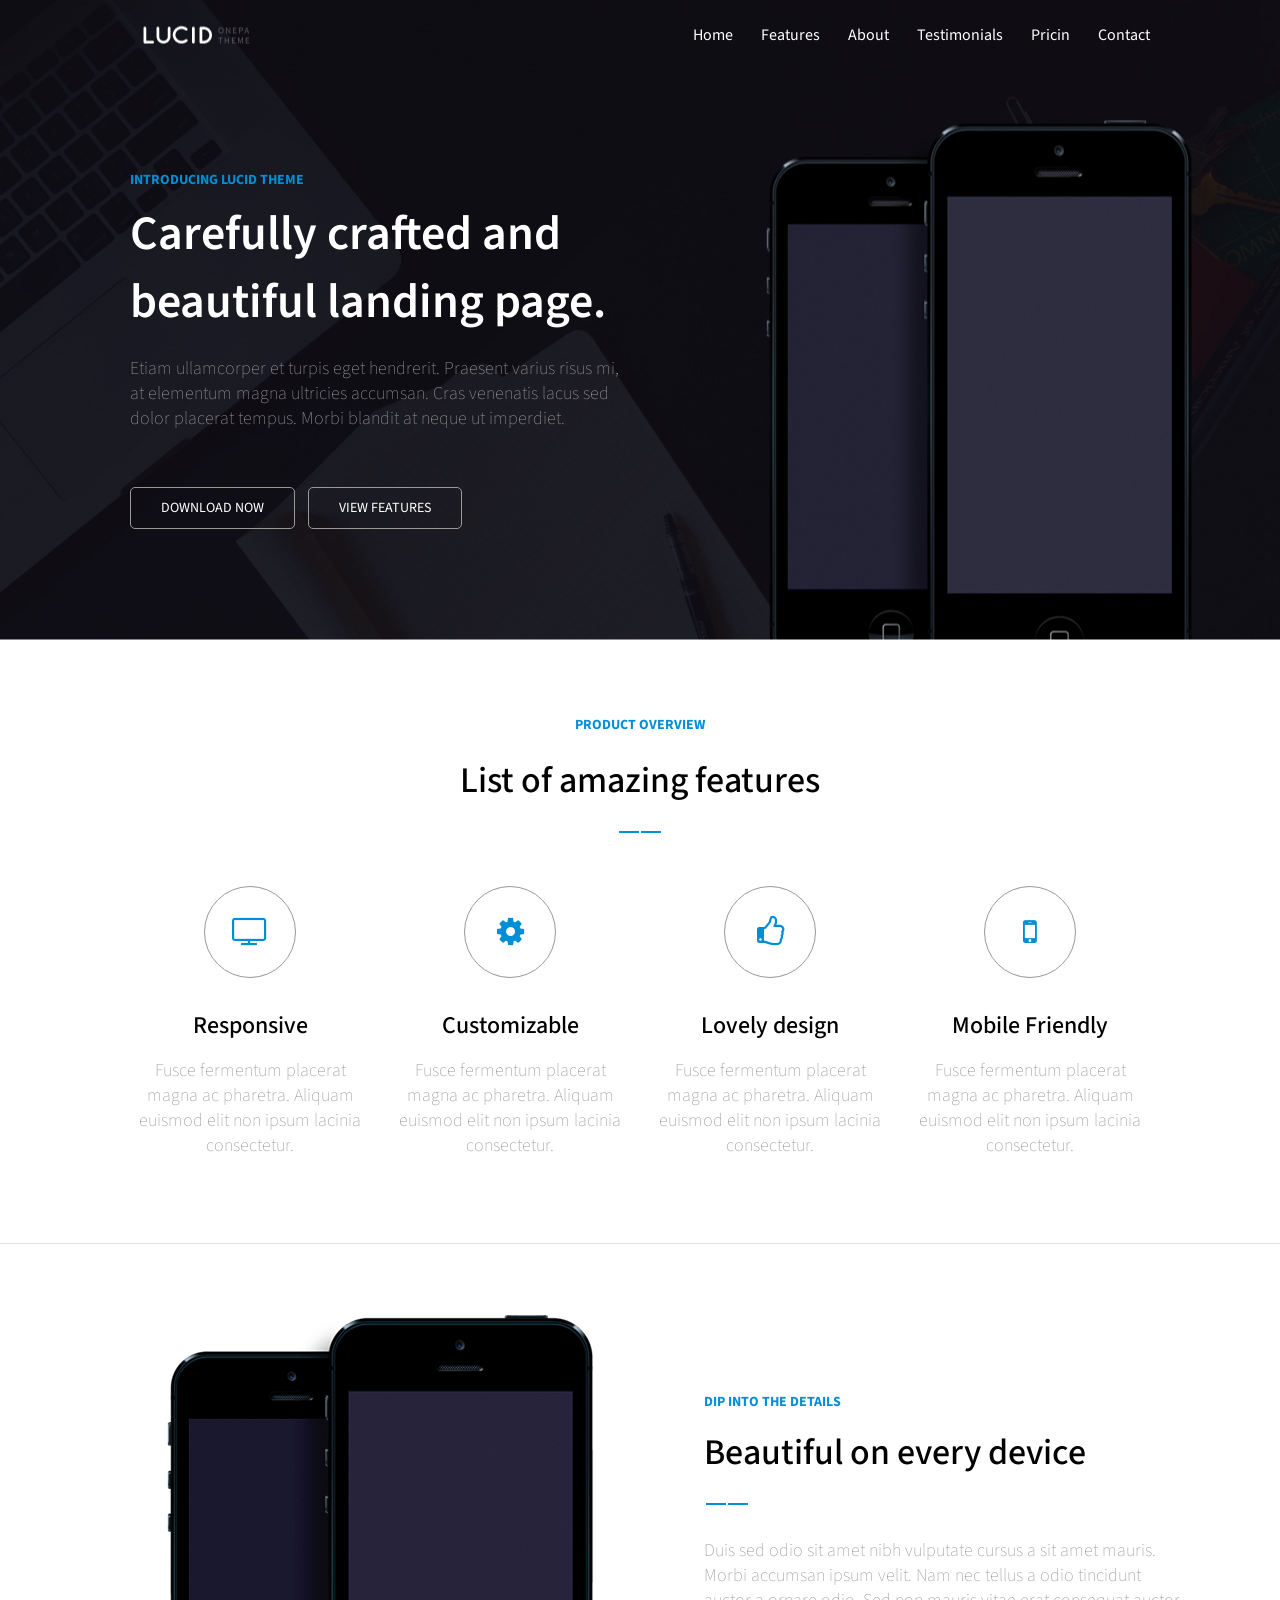
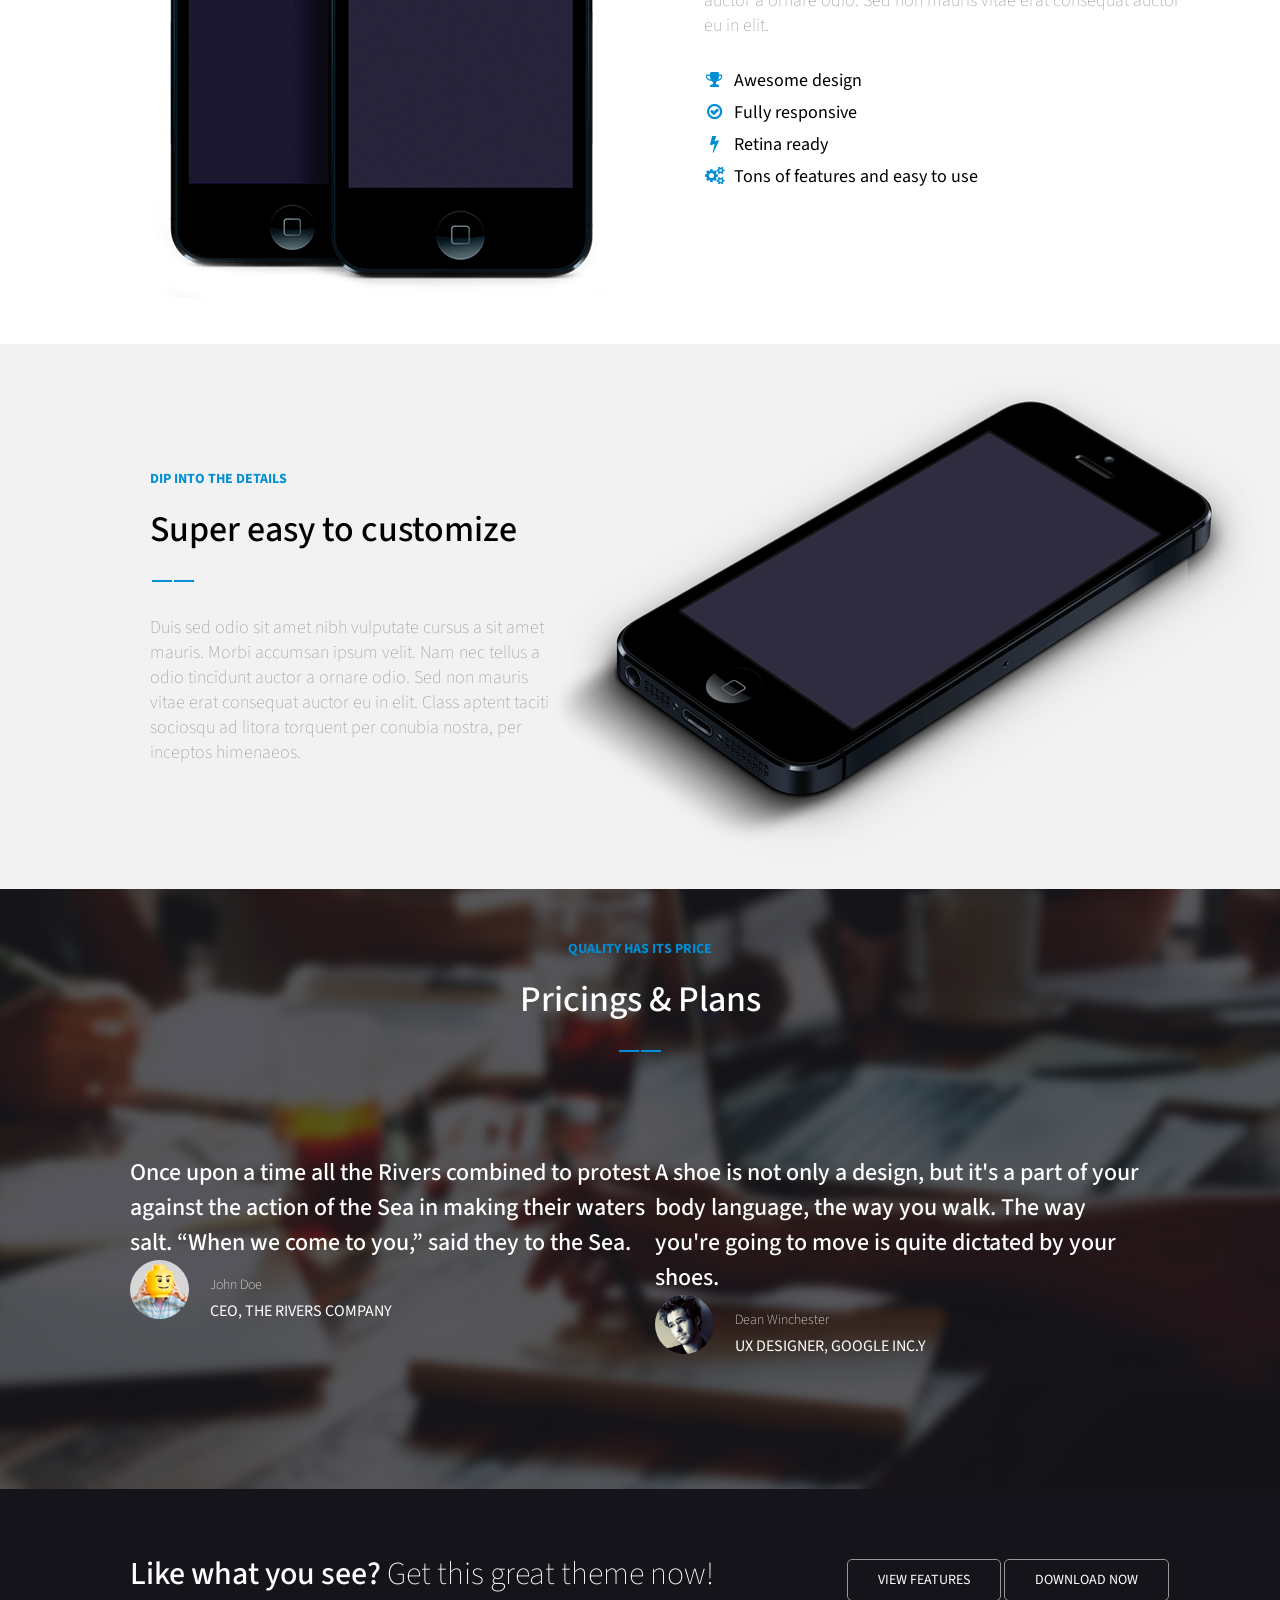
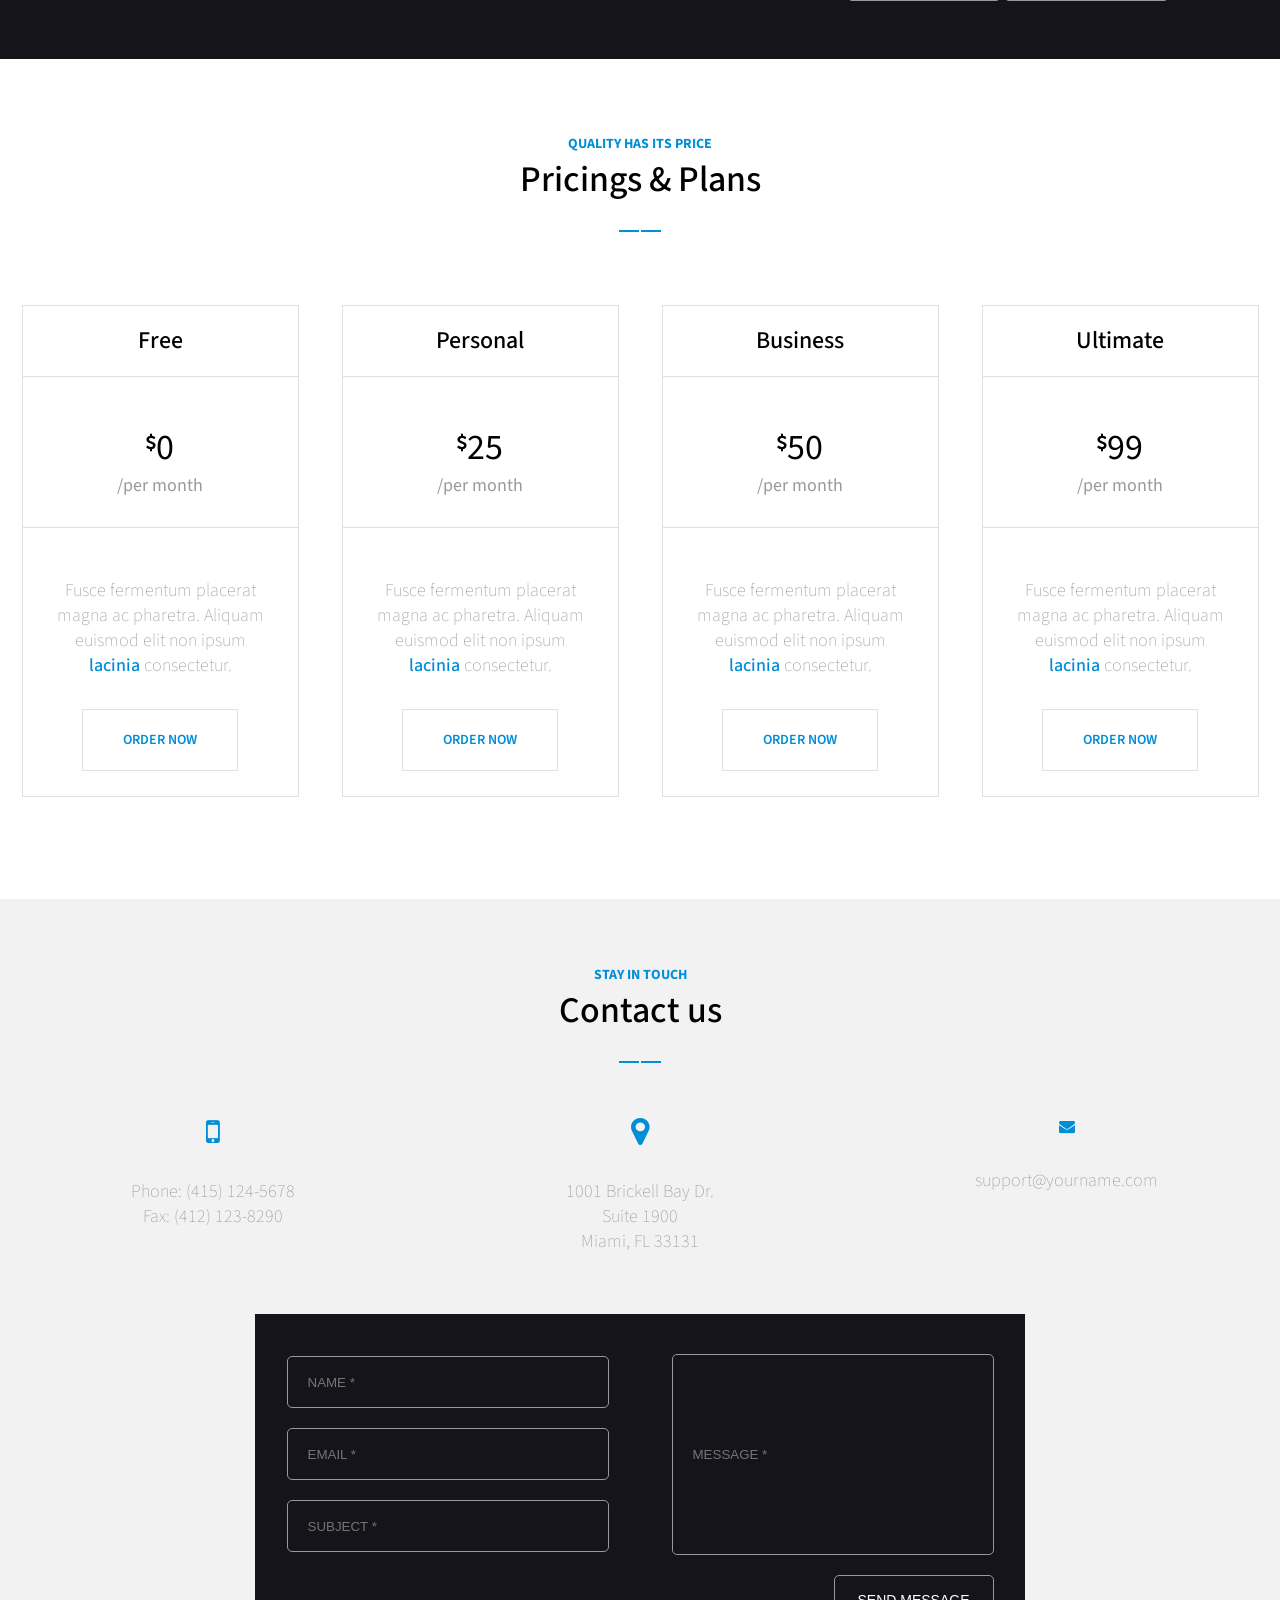
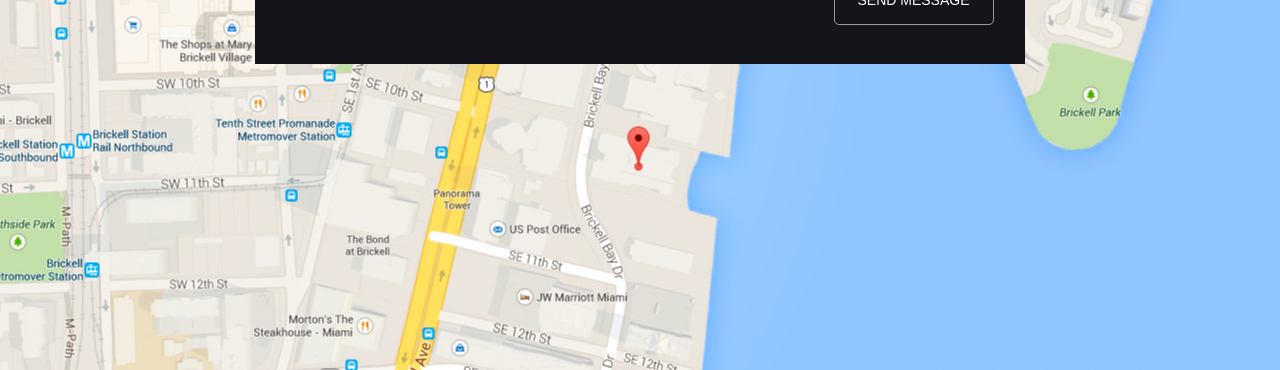
<file: index.html>
<!DOCTYPE html>
<html>
<head>
    <meta charset="utf-8">
    <meta name="viewport" content="width=device-width, initial-scale=1, shrink-to-fit=no">
    <title>Lucid</title>
    <link rel="stylesheet" type="text/css" href="style.css">
    <link href="https://stackpath.bootstrapcdn.com/font-awesome/4.7.0/css/font-awesome.min.css" rel="stylesheet" integrity="sha384-wvfXpqpZZVQGK6TAh5PVlGOfQNHSoD2xbE+QkPxCAFlNEevoEH3Sl0sibVcOQVnN" crossorigin="anonymous">
    <link href="https://fonts.googleapis.com/css2?family=Source+Sans+Pro:ital,wght@0,200;0,300;0,400;0,600;0,700;0,900;1,200;1,300;1,400;1,600;1,700;1,900&display=swap" rel="stylesheet">
</head>
<body>
    <section class="block-main">
        <div class="header">
            <div class="header__logo"></div>
            <div class="header__menu">
                <nav class="header__menu-nav">
                    <a href="#">Home</a>
                    <a href="#">Features</a>
                    <a href="#">About</a>
                    <a href="#">Testimonials</a>
                    <a href="#">Pricin</a>
                    <a href="#" class="last">Contact</a>
                </nav>
            </div>
        </div>
        <div class="content">
            <div class="content__text">
                <h6>introducing lucid theme</h6>
                <h1 class="content__text-main">Carefully crafted and<br>beautiful landing page.</h1>
                <h4 class="content__text-description">Etiam ullamcorper et turpis eget hendrerit. Praesent varius risus mi, at elementum magna ultricies accumsan. Cras venenatis lacus sed dolor placerat tempus. Morbi blandit at neque ut imperdiet.</h4>
            </div>
            <div class="content__button">
                <a href="#" class="content__button-left">download now</a>
                <a href="#" class="content__button-right">view features</a>
            </div>
        </div>
    </section>
    <section class="block-quality">
        <div class="main-text">
            <h6 class="main-text__top">product overview</h6>
            <h2 class="main-text__bottom">List of amazing features</h2>    
        </div>
        <div class="main-content">
            <div class="advantages">
                <p class="advantages__icon"><i class="fa fa-television fa-2x" aria-hidden="true"></i></p>
                <h3 class="advantages__txt">Responsive</h3>
                <h4>Fusce fermentum placerat magna ac pharetra. Aliquam euismod elit non ipsum lacinia consectetur.</h4>
            </div>
            <div class="advantages">
                <p class="advantages__icon"><i class="fa fa-cog fa-2x" aria-hidden="true"></i></p>
                <h3 class="advantages__txt">Customizable</h3>
                <h4>Fusce fermentum placerat magna ac pharetra. Aliquam euismod elit non ipsum lacinia consectetur.</h4>
            </div>
            <div class="advantages">
                <p class="advantages__icon"><i class="fa fa-thumbs-o-up fa-2x" aria-hidden="true"></i></p>
                <h3 class="advantages__txt">Lovely design</h3>
                <h4 class="advantages__txt">Fusce fermentum placerat magna ac pharetra. Aliquam euismod elit non ipsum lacinia consectetur.</h4>
            </div>
            <div class="advantages">
                <p class="advantages__icon"><i class="fa fa-mobile fa-2x" aria-hidden="true"></i></p>
                <h3 class="advantages__txt">Mobile Friendly</h3>
                <h4>Fusce fermentum placerat magna ac pharetra. Aliquam euismod elit non ipsum lacinia consectetur.</h4>
            </div>
        </div>
    </section>
    <section class="block-device">
        <div class="main-image">
            <img src="images/devices.png" alt="images divices">
        </div>
        <div class="main-text">
            <h6 class="main-text__top">dip into the details</h6>
            <h2 class="main-text__bottom">Beautiful on every device</h2>
            <h4>Duis sed odio sit amet nibh vulputate cursus a sit amet mauris. Morbi accumsan ipsum velit. Nam nec tellus a odio tincidunt auctor a ornare odio. Sed non  mauris vitae erat consequat auctor eu in elit. </h4>  
            <h4 class="main-text__description one"><i class="fa fa-trophy" aria-hidden="true"></i>Awesome design</h4>  
            <h4 class="main-text__description"><i class="fa fa-check-circle-o" aria-hidden="true"></i>Fully responsive</h4>
            <h4 class="main-text__description"><i class="fa fa-bolt" aria-hidden="true"></i>Retina ready</h4>
            <h4 class="main-text__description"><i class="fa fa-cogs" aria-hidden="true"></i>Tons of features and easy to use</h4>
        </div>
    </section>
    <section class="block-customization">
        <div class="main-text">
            <h6 class="main-text__top">dip into the details</h6>
            <h2 class="main-text__bottom">Super easy to customize</h2>
            <h4>Duis sed odio sit amet nibh vulputate cursus a sit amet mauris. Morbi accumsan ipsum velit. Nam nec tellus a odio tincidunt auctor a ornare odio. Sed non  mauris vitae erat consequat auctor eu in elit. Class aptent taciti sociosqu ad litora torquent per conubia nostra, per inceptos himenaeos.</h4>  
        </div>
    </section>
    <section class="block-reviews">
        <div class="main-text">
            <h6 class="main-text__top">quality has its price</h6>
            <h2 class="main-text__bottom">Pricings & Plans</h2>    
        </div>
        <div class="main-content">
            <div class="commentary">
                <div class="commentary__text">
                    <h3>Once upon a time all the Rivers combined to protest against the action of the Sea in making their waters salt. “When we come to you,” said they to the Sea.</h3>
                </div>
                <div class="commentary__user">
                    <img src="images/user1.jpg" alt="photo user1">
                    <h5 class="commentary__user name">John Doe</h5>
                    <h5 class="commentary__user company">CEO, THE RIVERS COMPANY</h5>
                </div>
            </div>
            <div class="commentary">
                <div class="commentary__text">
                    <h3>A shoe is not only a design, but it's a part of your body language, the way you walk. The way you're going to move is quite dictated by your shoes.</h3>
                </div>
                <div class="commentary__user">
                    <img src="images/user2.jpg" alt="photo user2">
                    <h5 class="commentary__user name">Dean Winchester</h5>
                    <h5 class="commentary__user company">UX DESIGNER, GOOGLE INC.Y</h5>
                </div>
            </div>
       </div>     
    </section>
    <section class="block-feedback">
        <h2>Like what you see?<span> Get this great theme now!</span></h2>
        <a href="#" class="block-feedback__btn-left">view features</a>
        <a href="#" class="block-feedback__btn-right">download now</a>
    </section>
    <section class="block-orders">
        <div class="main-text">
            <h6 class="main-text__top">quality has its price</h6>
            <h2 class="main-text__bottom">Pricings & Plans</h2>    
        </div>
        <div class="main-content">
            <div class="card">
                <h3>Free</h3>
                <div class="card__price">
                    <p><i class="fa fa-usd" aria-hidden="true"></i>0<span>/per month</span></p>
                </div>
                <div class="card__btn">
                    <h4>Fusce fermentum placerat magna ac pharetra. Aliquam euismod elit non ipsum <span>lacinia</span> consectetur.</h4>
                    <a href="#" class="card__btn button">order now</a>
                </div>
            </div>
            <div class="card">
                <h3>Personal</h3>
                <div class="card__price">
                    <p><i class="fa fa-usd" aria-hidden="true"></i>25<span>/per month</span></p>
                </div>
                <div class="card__btn">
                    <h4>Fusce fermentum placerat magna ac pharetra. Aliquam euismod elit non ipsum <span>lacinia</span> consectetur.</h4>
                    <a href="#" class="card__btn button">order now</a>
                </div>
            </div>
            <div class="card">
                <h3>Business</h3>
                <div class="card__price">
                    <p><i class="fa fa-usd" aria-hidden="true"></i>50<span>/per month</span></p>
                </div>
                <div class="card__btn">
                    <h4>Fusce fermentum placerat magna ac pharetra. Aliquam euismod elit non ipsum <span>lacinia</span> consectetur.</h4>
                    <a href="#" class="card__btn button">order now</a>
                </div>
            </div>
            <div class="card">
                <h3>Ultimate</h3>
                <div class="card__price">
                    <p><i class="fa fa-usd" aria-hidden="true"></i>99<span>/per month</span></p>
                </div>
                <div class="card__btn">
                    <h4>Fusce fermentum placerat magna ac pharetra. Aliquam euismod elit non ipsum <span>lacinia</span> consectetur.</h4>
                    <a href="#" class="card__btn button">order now</a>
                </div>
            </div>
        </div>    
    </section>
    <section class="block-contacts">
        <div class="main-text">
            <h6 class="main-text__top">stay in touch</h6>
            <h2 class="main-text__bottom">Contact us</h2>    
        </div>
        <div class="contact">
            <div class="contact__block">
                <p class="contact__block icon"><i class="fa fa-mobile fa-2x" aria-hidden="true"></i></p>
                <h4>Phone: (415) 124-5678</h4>
                <h4>Fax: (412) 123-8290</h4>
            </div>
            <div class="contact__block">
                <p class="contact__block icon"><i class="fa fa-map-marker fa-2x" aria-hidden="true"></i></p>
                <h4>1001 Brickell Bay Dr.</h4>
                <h4>Suite 1900 </h4>
                <h4>Miami, FL 33131</h4>
            </div>
            <div class="contact__block">
                <p class="contact__block icon"><i class="fa fa-envelope" aria-hidden="true"></i></p>
                <h4>support@yourname.com</h4>
            </div>
        </div>
        <div class="message">
            <form>
                <div class="form">
                    <div class="form__text">
                        <input class="form__text left" type="text" name="name" placeholder="name *" required>
                        <input class="form__text left"  type="text" name="name" placeholder="email *" required>
                        <input class="form__text left"  type="text" name="name" placeholder="subject *" required>
                    </div>
                    <div class="form__message">
                        <input class="form__message right"  type="text" name="name" placeholder="message *" required>
                        <input class="form__message button"  type="submit" value="send message">
                    </div>
                </div>        
            </form>
        </div>    
    </section>
    <section class="block-map"></section>
</body>
</html>
</file>
<file: style.css>
*{margin:0;padding:0}body{font-family:'Source Sans Pro',sans-serif;max-width:1440px;min-width:500px;margin:0 auto}h1{color:#fff;font-weight:600;font-size:48px}h2{font-size:36px;font-weight:500}h3{font-size:24px;font-weight:500}h4{font-size:18px;font-weight:200;color:#999}h5{font-weight:normal;font-size:16px}h6{font-size:14px;color:#008ed6;font-weight:700;text-transform:uppercase}.block-main{max-width:1440px;min-width:500px;margin:0 auto;height:640px;background:url(images/block1-bg.jpg) no-repeat center center}.block-main .header{width:100%;height:70px;display:-webkit-box;display:-ms-flexbox;display:flex;-webkit-box-align:center;-ms-flex-align:center;align-items:center;-webkit-box-pack:justify;-ms-flex-pack:justify;justify-content:space-between}.block-main .header__logo{margin-left:130px;width:120px;height:30px;background:url(images/logo.png) no-repeat left center}.block-main .header__menu{margin-right:130px;width:auto;height:70px}.block-main .header__menu-nav{padding-top:20px;line-height:30px;margin:0}.block-main .header__menu-nav a{text-decoration:none;cursor:pointer;color:#fff;margin-right:25px}.block-main .header__menu-nav .last{margin:0}.block-main .header__menu-nav a{position:relative}.block-main .header__menu-nav a:after{display:block;position:absolute;left:0;width:0;height:2px;background-color:#008ed6;content:"";-webkit-transition:width .3s ease-out;transition:width .3s ease-out}.block-main .header__menu-nav a:hover:after,.block-main .header__menu-nav a:focus:after{width:100%}.block-main .content{max-width:500px;height:auto;margin:0 130px;padding:100px 0 0}.block-main .content__text-main{margin:10px 0 20px}.block-main .content__text-description{margin-bottom:65px}.block-main .content .content__button-left{text-decoration:none;cursor:pointer;font-size:14px;text-transform:uppercase;color:#fff;padding:10px 30px;border-radius:5px;border:1px solid #999;margin-right:10px}.block-main .content .content__button-left:hover{-webkit-transition:.2s ease-out;transition:.2s ease-out;background-color:#008ed6;border:1px solid #008ed6}.block-main .content .content__button-right{text-decoration:none;cursor:pointer;font-size:14px;text-transform:uppercase;color:#fff;padding:10px 30px;border-radius:5px;border:1px solid #999}.block-main .content .content__button-right:hover{-webkit-transition:.2s ease-out;transition:.2s ease-out;background-color:#008ed6;border:1px solid #008ed6}.block-quality{max-width:1440px;min-width:500px;margin:0 auto;height:auto;border-bottom:1px solid #e0e0e0}.block-quality .main-text{background:url(images/line.png) no-repeat center bottom;padding:15px 0 30px;margin-top:60px;text-align:center}.block-quality .main-text__top{margin-bottom:20px}.block-quality .main-content{display:-webkit-box;display:-ms-flexbox;display:flex;-ms-flex-wrap:nowrap;flex-wrap:nowrap;-webkit-box-pack:center;-ms-flex-pack:center;justify-content:center;margin:0 130px}.block-quality .main-content .advantages{-webkit-box-flex:0;-ms-flex:0 0 240px;flex:0 0 240px;text-align:center;height:auto;padding:50px 10px 70px}.block-quality .main-content .advantages p{display:inline-block;height:90px;width:90px;border:1px solid #999;border-radius:50%}.block-quality .main-content .advantages p i{line-height:90px;color:#008ed6}.block-quality .main-content .advantages h4{padding:5px}.block-quality .main-content .advantages__icon{margin-bottom:30px}.block-quality .main-content .advantages__txt{margin-bottom:10px}.block-device{max-width:1440px;min-width:500px;margin:0 auto;height:700px;display:-webkit-box;display:-ms-flexbox;display:flex;-webkit-box-align:center;-ms-flex-align:center;align-items:center}.block-device .main-image{margin-left:150px}.block-device .main-text{margin-left:100px;height:auto;width:485px}.block-device .main-text__bottom{padding:15px 0 30px;background:url(images/line.png) no-repeat left bottom;margin-bottom:30px}.block-device .main-text__description{font-weight:400;color:#000;padding-bottom:7px}.block-device .main-text__description i{display:inline-block;width:20px;color:#008ed6;text-align:center;margin-right:10px}.block-device .main-text .one{margin-top:30px}.block-customization{max-width:1440px;min-width:500px;margin:0 auto;height:545px;background:url(images/iPhone.png) no-repeat 98% center #f2f2f2;display:-webkit-box;display:-ms-flexbox;display:flex;-webkit-box-align:center;-ms-flex-align:center;align-items:center}.block-customization .main-text{margin-left:150px;padding-right:20px;-ms-flex-preferred-size:400px;flex-basis:400px}.block-customization .main-text__bottom{padding:15px 0 30px;background:url(images/line.png) no-repeat left bottom;margin-bottom:30px}.block-reviews{max-width:1440px;min-width:500px;margin:0 auto;height:600px;background:url(images/block5-bg.jpg) no-repeat center center}.block-reviews .main-text{text-align:center;padding-top:50px;color:#fff}.block-reviews .main-text .main-text__bottom{background:url(images/line.png) no-repeat center bottom;padding:15px 0 30px;margin-bottom:100px}.block-reviews .main-content{margin:0 130px;color:#fff;display:-webkit-box;display:-ms-flexbox;display:flex}.block-reviews .main-content .commentary_text{margin-bottom:30px}.block-reviews .main-content .commentary_text h3{font-weight:200}.block-reviews .main-content .commentary__user img{border-radius:50%;display:inline}.block-reviews .main-content .commentary__user .name{font-size:14px;font-weight:200;position:relative;left:80px;top:-50px}.block-reviews .main-content .commentary__user .company{position:relative;left:80px;top:-45px}.block-feedback{max-width:1440px;min-width:500px;margin:0 auto;height:auto;background-color:#15141a}.block-feedback h2{font-size:32px;display:inline-block;line-height:170px;margin:0 130px;color:#fff}.block-feedback h2 span{font-weight:200}.block-feedback__btn-left{text-decoration:none;cursor:pointer;font-size:14px;text-transform:uppercase;color:#fff;padding:10px 30px;border-radius:5px;border:1px solid #999}.block-feedback__btn-left:hover{background-color:#008ed6;border:1px solid #008ed6;-webkit-transition:.2s ease-out;transition:.2s ease-out}.block-feedback__btn-right{text-decoration:none;cursor:pointer;font-size:14px;text-transform:uppercase;color:#fff;padding:10px 30px;border-radius:5px;border:1px solid #999}.block-feedback__btn-right:hover{background-color:#008ed6;border:1px solid #008ed6;-webkit-transition:.2s ease-out;transition:.2s ease-out}.block-orders{max-width:1440px;min-width:500px;margin:0 auto;height:780px}.block-orders .main-text{text-align:center;background:url(images/line.png) no-repeat center bottom;padding:15px 0 30px;margin:60px 0 70px}.block-orders .main-content{display:-webkit-box;display:-ms-flexbox;display:flex;-ms-flex-pack:distribute;justify-content:space-around}.block-orders .main-content .card{width:275px;height:490px;border:1px solid #e0e0e0;text-align:center}.block-orders .main-content .card h3{line-height:70px;border-bottom:1px solid #e0e0e0}.block-orders .main-content .card__price{height:150px;border-bottom:1px solid #e0e0e0}.block-orders .main-content .card__price p{font-size:36px;padding-top:45px}.block-orders .main-content .card__price p i{font-size:18px;position:relative;top:-10px}.block-orders .main-content .card__price p span{display:block;font-size:18px;color:#999}.block-orders .main-content .card__btn{height:270px}.block-orders .main-content .card__btn h4{padding:50px 30px}.block-orders .main-content .card__btn h4 span{color:#008ed6;font-weight:500}.block-orders .main-content .card__btn .button{text-decoration:none;cursor:pointer;color:#fff;color:#008ed6;font-weight:600;font-size:14px;text-transform:uppercase;border:1px solid #e0e0e0;padding:20px 40px}.block-orders .main-content .card:hover{cursor:pointer}.block-orders .main-content .card:hover h3{color:#008ed6}.block-orders .main-content .card:hover .card__price{background-color:#008ed6}.block-orders .main-content .card:hover .card__price p{color:#fff}.block-orders .main-content .card:hover .card__price p span{color:#fff}.block-orders .main-content .card:hover .card__btn a{background-color:#008ed6;color:#fff}.block-contacts{height:700px;max-width:1440px;min-width:500px;margin:0 auto;background-color:#f2f2f2;padding-top:1px;text-align:center}.block-contacts .main-text{background:url(images/line.png) no-repeat center bottom;padding:15px 0 30px;margin:50px 0}.block-contacts .contact{display:-webkit-box;display:-ms-flexbox;display:flex;-ms-flex-pack:distribute;justify-content:space-around}.block-contacts .contact__block{width:200px;height:auto}.block-contacts .contact__block .icon{margin-bottom:30px}.block-contacts .contact__block .icon i{color:#008ed6}.block-contacts .form{width:770px;height:350px;background-color:#15141a;position:relative;top:60px;margin:0 auto;display:-webkit-box;display:-ms-flexbox;display:flex;-ms-flex-pack:distribute;justify-content:space-around;-webkit-box-align:center;-ms-flex-align:center;align-items:center}.block-contacts .form__text{-webkit-box-flex:0;-ms-flex:0 0 300px;flex:0 0 300px;margin-top:-50px}.block-contacts .form__text .left{margin:0;width:300px;height:50px;padding-left:20px;margin-bottom:20px;border-radius:5px;text-transform:uppercase;border:1px solid #999;background-color:#15141a}.block-contacts .form__message{-webkit-box-flex:0;-ms-flex:0 0 300px;flex:0 0 300px}.block-contacts .form__message .right{text-transform:uppercase;margin:0;width:300px;height:199px;margin:0 0 20px 0;padding-left:20px;border:1px solid #999;border-radius:5px;background-color:#15141a}.block-contacts .form__message .button{margin:0 0 0 162px;width:160px;height:50px;display:block;font-size:14px;text-transform:uppercase;border-radius:5px;text-decoration:none;cursor:pointer;color:#fff;background-color:#15141a;border:1px solid #999;font-weight:500}.block-contacts .form__message .button:hover{-webkit-transition:.1s ease-out;transition:.1s ease-out;background-color:#008ed6;border:1px solid #008ed6}.block-map{max-width:1440px;min-width:500px;margin:0 auto;height:370px;background:url(images/map-bg.jpg) no-repeat center center}@media only screen and (max-width:1200px){.block-quality .main-text{margin-top:35px}.block-quality .main-content{-ms-flex-wrap:wrap;flex-wrap:wrap;-webkit-box-pack:center;-ms-flex-pack:center;justify-content:center}.block-quality .main-content .advantages{margin-bottom:30px}.block-device .main-image{margin-left:5px}.block-device .main-text{margin-right:10px}.block-customization{background-blend-mode:soft-light;background-position:center center}.block-customization .main-text{-ms-flex-preferred-size:auto;flex-basis:auto;margin:0 40px}.block-reviews .main-text__bottom{margin-bottom:25px}.block-reviews .main-content .commentary{margin:0 15px}.block-feedback h2{margin:0 20px}}@media only screen and (max-width:970px){.block-feedback{text-align:center}.block-feedback h2{display:block;line-height:130px}.block-feedback__btn-left,.block-feedback__btn-right{margin-top:-10px;display:inline-block;margin-bottom:30px}.block-orders{height:auto}.block-orders .main-text{margin:35px 0}.block-orders .main-content{-ms-flex-wrap:wrap;flex-wrap:wrap;margin-bottom:40px}.block-orders .main-content .card{margin:10px 0}}@media only screen and (max-width:870px){.block-main .header__menu nav{display:none}}@media only screen and (max-width:790px){.block-main .header__logo{margin-left:40px}.block-main .content{padding:0 50px 0 0;margin:30px 0 10px 40px}.block-quality .main-content .advantages{-webkit-box-flex:0;-ms-flex:0 0 400px;flex:0 0 400px}.block-device{height:auto}.block-device .main-image{display:none}.block-device .main-text{width:100%;margin:50px;text-align:center}.block-device .main-text__bottom{background:url(images/line.png) no-repeat center bottom;padding:15px 0 30px}.block-reviews{height:auto;background-size:cover}.block-reviews .main-content{margin:0 30px;-ms-flex-wrap:wrap;flex-wrap:wrap}.block-reviews .main-content .commentary__text h3{font-size:20px}.block-reviews .main-content .commentary__user{max-width:300px}.block-reviews .main-content .commentary__user h5{font-size:14px}.block-feedback h2{padding:25px 0;line-height:40px}.block-contacts .main-text{margin:30px 0}.block-contacts .contact{margin-bottom:30px;-ms-flex-wrap:wrap;flex-wrap:wrap}.block-contacts .contact__block{margin-bottom:20px}.block-contacts .message .form{display:block;height:auto;padding-bottom:20px;width:100%}.block-contacts .message .form__text{padding-top:20px}.block-contacts .message .form__text input{display:block;margin:10px auto}.block-contacts .message .form__message input{display:block;margin:10px auto}}
</file>
